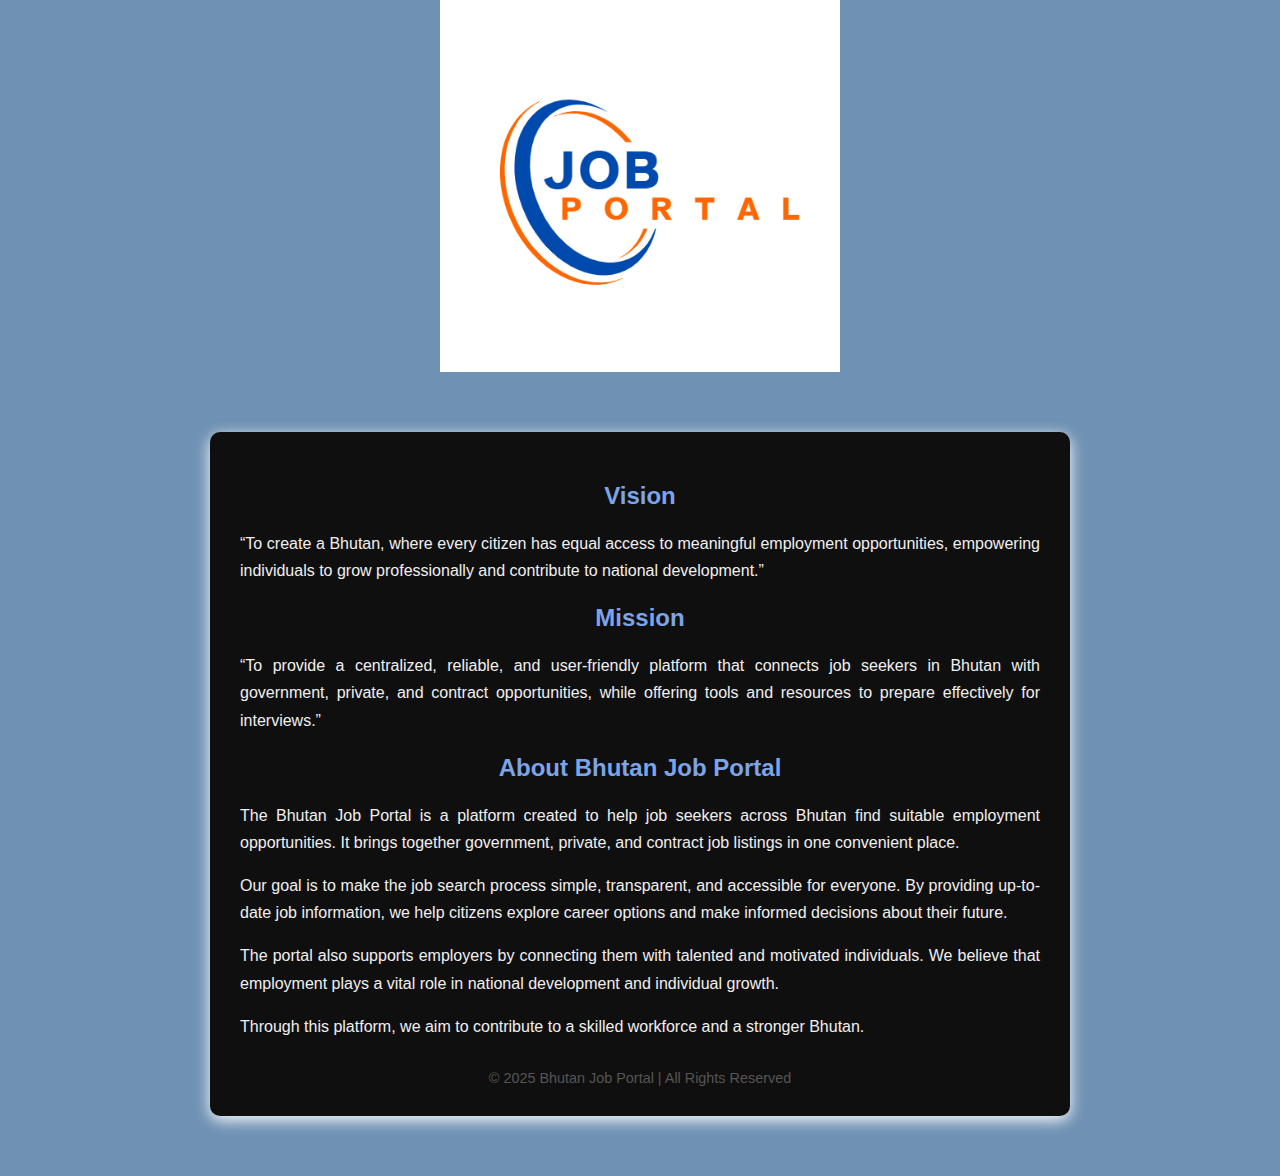
<file: about.html>
<!DOCTYPE html>
<html lang="en">
<head>
    <meta charset="UTF-8">
    <meta name="viewport" content="width=device-width, initial-scale=1.0">
    <title>About Us - Bhutan Job Portal</title>
    <style>
        body {
            font-family: 'Poppins', Arial, sans-serif;
            background-color: #6f91b3;
            margin: 0;
            padding: 0;
        }

        .about-container {
            max-width: 800px;
            margin: 60px auto;
            background-color: rgb(16, 15, 15);
            padding: 30px;
            border-radius: 10px;
            box-shadow: 0 4px 15px white;
        }

        h2 {
            text-align: center;
            color: #7da4e7;
            margin-bottom: 20px;
        }

        p {
            font-size: 1rem;
            line-height: 1.7;
            color: #f0efef;
            margin-bottom: 15px;
            text-align: justify;
        }

        footer {
            text-align: center;
            margin-top: 30px;
            font-size: 0.9rem;
            color: #555;
        }
        
    </style>
    <img src="Screenshot19.png" alt="logo"
     width="400"
     style="display:block; margin:auto;">
</head>
<body>

    <div class="about-container">
        <h2>Vision</h2>
        <p>
        “To create a Bhutan, where every citizen has equal access to meaningful employment opportunities, empowering individuals to grow professionally and contribute to national development.”
        </p>
        <h2>Mission</h2>
        <p>
        “To provide a centralized, reliable, and user-friendly platform that connects job seekers in Bhutan with government, private, and contract opportunities, while offering tools and resources to prepare effectively for interviews.”
        </p>
        <h2>About Bhutan Job Portal</h2>
        <p>
            The Bhutan Job Portal is a platform created to help job seekers across Bhutan find suitable employment opportunities. It brings together government, private, and contract job listings in one convenient place.
        </p>

        <p>
            Our goal is to make the job search process simple, transparent, and accessible for everyone. By providing up-to-date job information, we help citizens explore career options and make informed decisions about their future.
        </p>

        <p>
            The portal also supports employers by connecting them with talented and motivated individuals. We believe that employment plays a vital role in national development and individual growth.
        </p>

        <p>
            Through this platform, we aim to contribute to a skilled workforce and a stronger Bhutan.
        </p>

        <footer>
            &copy; 2025 Bhutan Job Portal | All Rights Reserved
        </footer>
    </div>

</body>

</html>
</file>
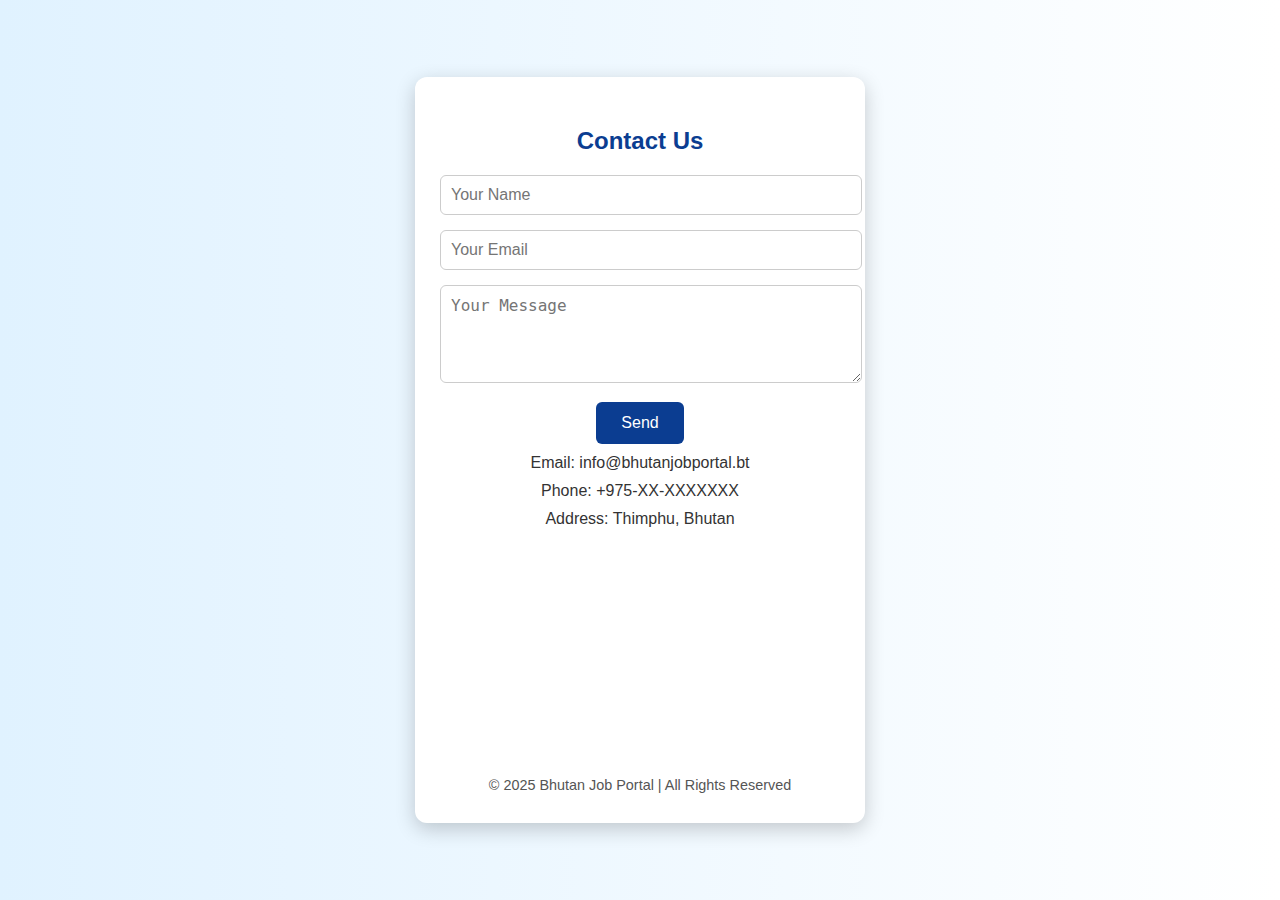
<file: contact.html>
<!DOCTYPE html>
<html lang="en">
<head>
    <meta charset="UTF-8">
    <meta name="viewport" content="width=device-width, initial-scale=1.0">
    <title>Contact Us - Bhutan Job Portal</title>
    <style>
        body {
            font-family: 'Poppins', Arial, sans-serif;
            background: linear-gradient(to right, #e0f2ff, #ffffff);
            display: flex;
            justify-content: center;
            align-items: center;
            min-height: 100vh;
            margin: 0;
        }

        .contact-container {
            background-color: white;
            padding: 30px 25px;
            border-radius: 12px;
            box-shadow: 0 6px 20px rgba(0,0,0,0.2);
            text-align: center;
            max-width: 400px;
            width: 90%;
        }

        h2 {
            color: #0b3d91;
            margin-bottom: 20px;
        }

        p {
            margin: 10px 0;
            font-size: 1rem;
            color: #333;
        }

        input, textarea {
            width: 100%;
            padding: 10px;
            margin-bottom: 15px;
            border-radius: 6px;
            border: 1px solid #ccc;
            font-size: 1rem;
        }

        button {
            padding: 12px 25px;
            background-color: #0b3d91;
            color: white;
            border: none;
            border-radius: 6px;
            cursor: pointer;
            font-size: 1rem;
            transition: background-color 0.3s;
        }

        button:hover {
            background-color: #ff6b00;
        }

        iframe {
            width: 100%;
            height: 200px;
            border: 0;
            margin-top: 15px;
            border-radius: 8px;
        }

        footer {
            margin-top: 20px;
            font-size: 0.9rem;
            color: #555;
        }
    </style>
</head>
<body>
    <div class="contact-container">
        <h2>Contact Us</h2>

        <!-- Optional Simple Contact Form -->
        <form action="mailto:info@bhutanjobportal.bt" method="post" enctype="text/plain">
            <input type="text" name="name" placeholder="Your Name" required>
            <input type="email" name="email" placeholder="Your Email" required>
            <textarea name="message" rows="4" placeholder="Your Message" required></textarea>
            <button type="submit">Send</button>
        </form>

        <!-- Contact Info -->
        <p>Email: info@bhutanjobportal.bt</p>
        <p>Phone: +975-XX-XXXXXXX</p>
        <p>Address: Thimphu, Bhutan</p>

        <!-- Optional Google Map -->
        <iframe><iframe src="https://www.google.com/maps/embed?pb=!1m18!1m12!1m3!1d3540.0525480210013!2d89.642101074566!3d27.467623376320823!2m3!1f0!2f0!3f0!3m2!1i1024!2i768!4f13.1!3m3!1m2!1s0x39e1946d5acf5c05%3A0x1715519da0ff12f1!2sLungtenzampa%20Middle%20Secondary%20School!5e0!3m2!1sen!2sbt!4v1766639525406!5m2!1sen!2sbt" width="600" height="450" style="border:0;" allowfullscreen="" loading="lazy" referrerpolicy="no-referrer-when-downgrade"></iframe></iframe>

        <!-- Footer -->
        <footer>
            &copy; 2025 Bhutan Job Portal | All Rights Reserved
        </footer>
    </div>
</body>
</html>
</file>
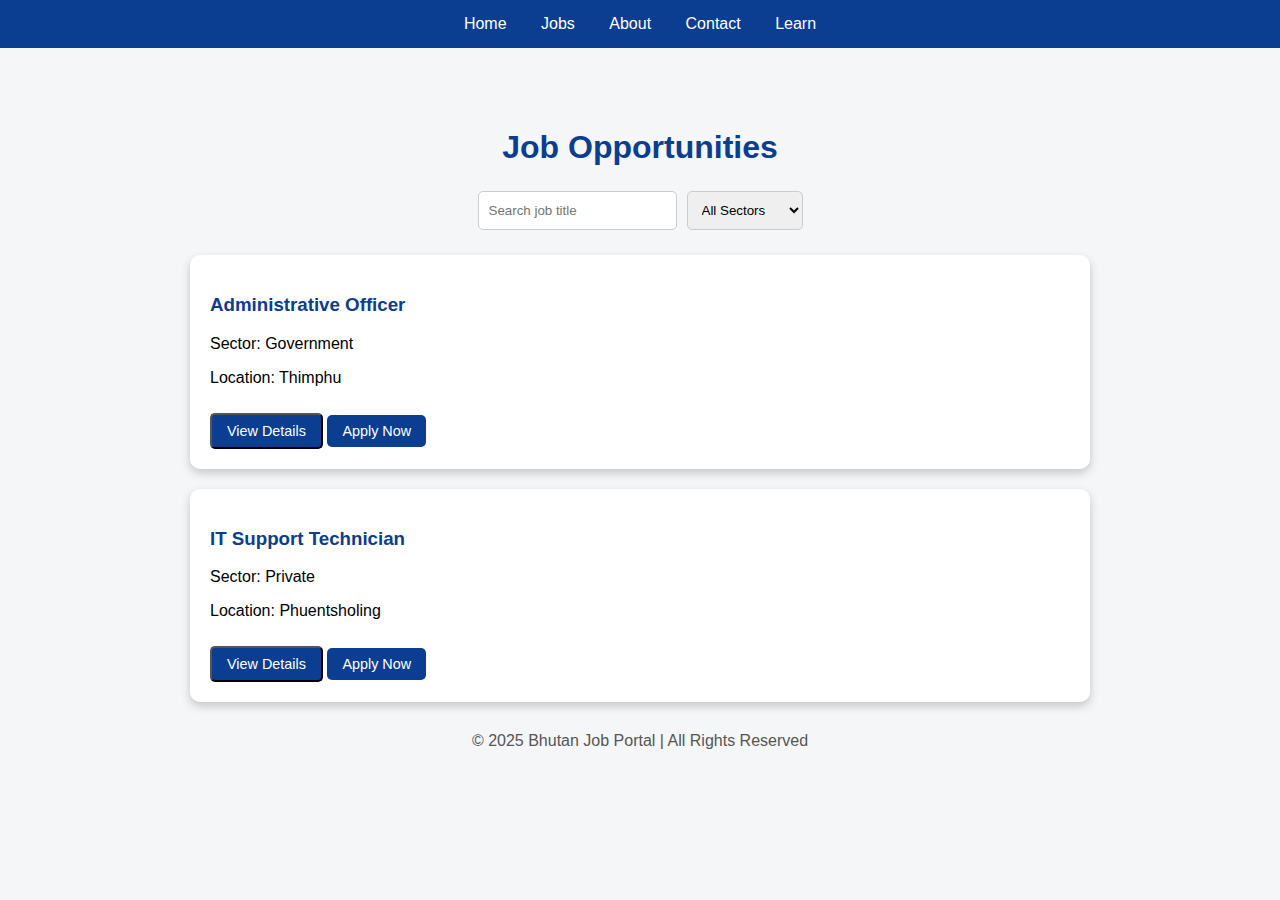
<file: jobs.html>
<!DOCTYPE html>
<html lang="en">
<head>
<meta charset="UTF-8">
<meta name="viewport" content="width=device-width, initial-scale=1.0">
<title>Job Opportunities - Bhutan Job Portal</title>

<style>
body {
    font-family: 'Poppins', Arial, sans-serif;
    background-color: #f4f6f8;
    margin: 0;
}

/* Navigation */
nav {
    background-color: #0b3d91;
    padding: 15px;
    text-align: center;
}

nav a {
    color: white;
    margin: 0 15px;
    text-decoration: none;
}

/* Container */
.jobs-container {
    max-width: 900px;
    margin: 40px auto;
    padding: 20px;
}

h1 {
    text-align: center;
    color: #0b3d91;
}

/* Search & Filter */
.controls {
    display: flex;
    justify-content: center;
    gap: 10px;
    margin: 25px 0;
}

input, select {
    padding: 10px;
    border-radius: 5px;
    border: 1px solid #ccc;
}

/* Job Cards */
.job-card {
    background-color: white;
    padding: 20px;
    border-radius: 10px;
    box-shadow: 0 4px 10px rgba(0,0,0,0.2);
    margin-bottom: 20px;
}

.job-card h3 {
    color: #0b3d91;
}

.apply-btn, .details-btn {
    display: inline-block;
    margin-top: 10px;
    padding: 8px 15px;
    background-color: #0b3d91;
    color: white;
    text-decoration: none;
    border-radius: 5px;
    font-size: 0.9rem;
    cursor: pointer;
}

.apply-btn:hover, .details-btn:hover {
    background-color: #ff6b00;
}

/* Popup Modal */
.modal {
    display: none; /* Hidden by default */
    position: fixed;
    z-index: 1000;
    left: 0; top: 0;
    width: 100%; height: 100%;
    background-color: rgba(0,0,0,0.6);
}

.modal-content {
    background-color: white;
    margin: 10% auto;
    padding: 20px;
    border-radius: 10px;
    max-width: 500px;
    position: relative;
}

.close-btn {
    position: absolute;
    top: 10px; right: 15px;
    font-size: 1.5rem;
    font-weight: bold;
    color: #0b3d91;
    cursor: pointer;
}

footer {
    text-align: center;
    margin-top: 30px;
    color: #555;
}
</style>
</head>
<body>

<nav>
    <a href="index.html">Home</a>
    <a href="jobs.html">Jobs</a>
    <a href="about.html">About</a>
    <a href="contact.html">Contact</a>
    <a href="learn.html">Learn</a>
</nav>

<div class="jobs-container">
    <h1>Job Opportunities</h1>

    <div class="controls">
        <input type="text" id="searchInput" placeholder="Search job title">
        <select id="sectorFilter">
            <option value="all">All Sectors</option>
            <option value="government">Government</option>
            <option value="private">Private</option>
            <option value="contract">Contract</option>
        </select>
    </div>

    <!-- Job Cards -->
    <div class="job-card" data-sector="government">
        <h3>Administrative Officer</h3>
        <p>Sector: Government</p>
        <p>Location: Thimphu</p>
        <button class="details-btn" data-title="Administrative Officer" data-description="Responsible for administrative tasks, managing records, and supporting the office operations.">View Details</button>
        <a href="apply.html" class="apply-btn">Apply Now</a>
    </div>

    <div class="job-card" data-sector="private">
        <h3>IT Support Technician</h3>
        <p>Sector: Private</p>
        <p>Location: Phuentsholing</p>
        <button class="details-btn" data-title="IT Support Technician" data-description="Provide IT support, troubleshoot computer systems, and maintain network infrastructure.">View Details</button>
        <a href="apply.html" class="apply-btn">Apply Now</a>
    </div>

    <footer>
        &copy; 2025 Bhutan Job Portal | All Rights Reserved
    </footer>
</div>

<!-- Modal Popup -->
<div class="modal" id="jobModal">
    <div class="modal-content">
        <span class="close-btn">&times;</span>
        <h2 id="modalTitle"></h2>
        <p id="modalDesc"></p>
    </div>
</div>

<script>
// Search & Filter
const searchInput = document.getElementById("searchInput");
const sectorFilter = document.getElementById("sectorFilter");
const jobCards = document.querySelectorAll(".job-card");

function filterJobs() {
    const searchText = searchInput.value.toLowerCase();
    const selectedSector = sectorFilter.value;

    jobCards.forEach(card => {
        const title = card.querySelector("h3").innerText.toLowerCase();
        const sector = card.getAttribute("data-sector");
        const matchesSearch = title.includes(searchText);
        const matchesSector = selectedSector === "all" || sector === selectedSector;
        card.style.display = (matchesSearch && matchesSector) ? "block" : "none";
    });
}

searchInput.addEventListener("keyup", filterJobs);
sectorFilter.addEventListener("change", filterJobs);

// Modal Popup
const modal = document.getElementById("jobModal");
const modalTitle = document.getElementById("modalTitle");
const modalDesc = document.getElementById("modalDesc");
const closeBtn = document.querySelector(".close-btn");

document.querySelectorAll(".details-btn").forEach(btn => {
    btn.addEventListener("click", () => {
        modalTitle.innerText = btn.getAttribute("data-title");
        modalDesc.innerText = btn.getAttribute("data-description");
        modal.style.display = "block";
    });
});

closeBtn.addEventListener("click", () => modal.style.display = "none");
window.addEventListener("click", e => { if(e.target === modal) modal.style.display = "none"; });
</script>

</body>
</html>
</file>
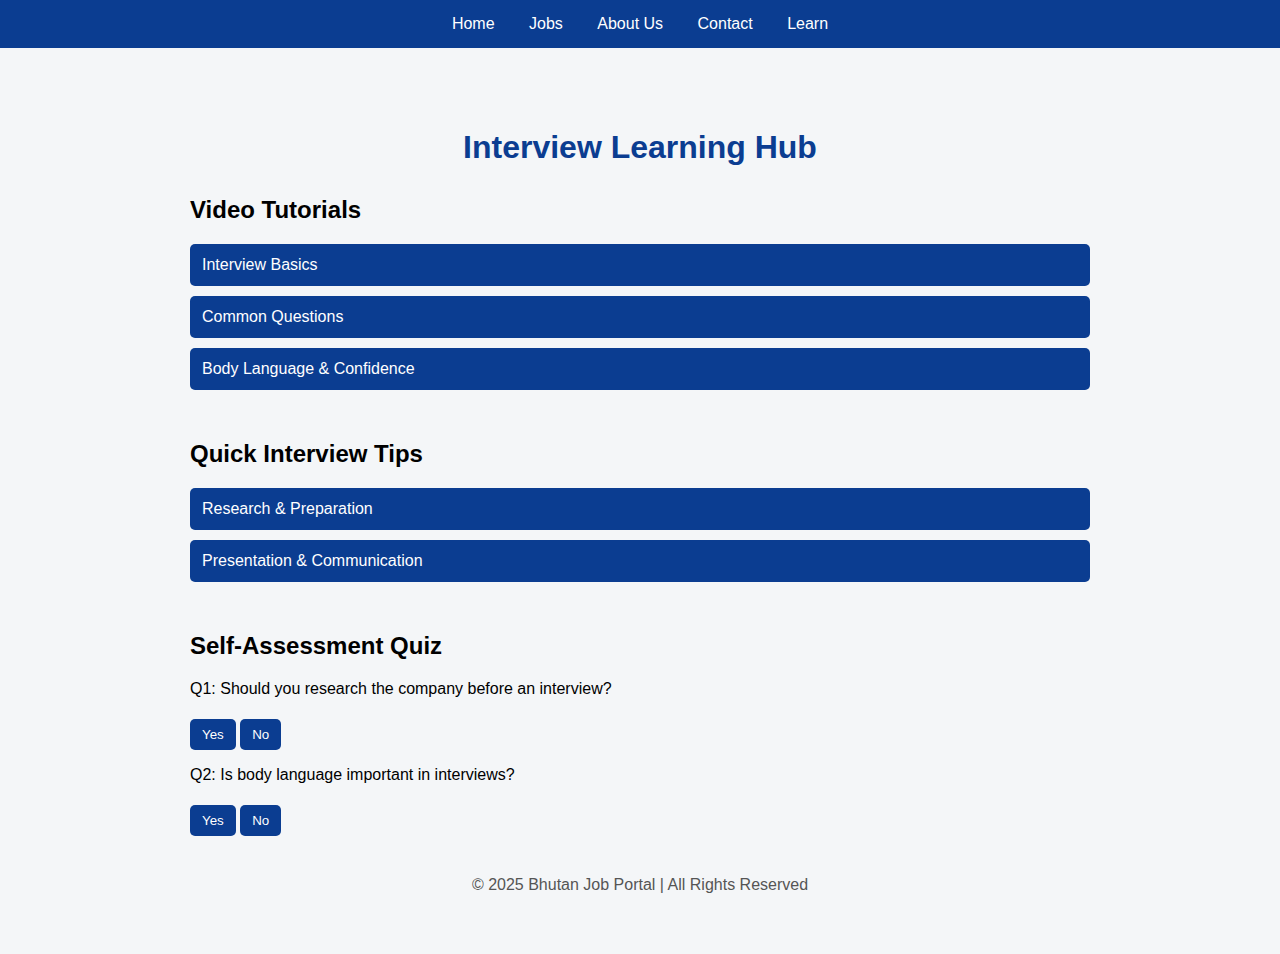
<file: learn.html>
<!DOCTYPE html>
<html lang="en">
<head>
<meta charset="UTF-8">
<meta name="viewport" content="width=device-width, initial-scale=1.0">
<title>Learn - Interview Preparation</title>
<style>
body {
    font-family: 'Poppins', Arial, sans-serif;
    background-color: #f4f6f8;
    margin: 0;
}

/* Navigation */
nav {
    background-color: #0b3d91;
    padding: 15px;
    text-align: center;
}

nav a {
    color: white;
    margin: 0 15px;
    text-decoration: none;
}

nav a:hover {
    text-decoration: underline;
}

/* Container */
.learn-container {
    max-width: 900px;
    margin: 40px auto;
    padding: 20px;
}

h1 {
    text-align: center;
    color: #0b3d91;
    margin-bottom: 30px;
}

/* Section */
section {
    margin-bottom: 40px;
}

/* Collapsible */
.collapsible {
    background-color: #0b3d91;
    color: white;
    cursor: pointer;
    padding: 12px;
    width: 100%;
    border: none;
    text-align: left;
    outline: none;
    font-size: 1rem;
    border-radius: 5px;
    margin-bottom: 10px;
}

.active, .collapsible:hover {
    background-color: #ff6b00;
}

.content {
    padding: 0 15px;
    display: none;
    overflow: hidden;
    background-color: white;
    margin-bottom: 10px;
    border-radius: 5px;
    box-shadow: 0 2px 8px rgba(0,0,0,0.1);
}

/* Video */
.content iframe {
    width: 100%;
    height: 315px;
    border-radius: 5px;
    margin-bottom: 10px;
}

/* Tips list */
ul {
    margin-left: 20px;
}

/* Quiz */
.quiz-question {
    margin-bottom: 10px;
}
.quiz-question button {
    margin-top: 5px;
    padding: 8px 12px;
    background-color: #0b3d91;
    color: white;
    border: none;
    border-radius: 5px;
    cursor: pointer;
}
.quiz-question button:hover {
    background-color: #ff6b00;
}

/* Footer */
footer {
    text-align: center;
    margin-top: 30px;
    color: #555;
}
</style>
</head>
<body>

<nav>
    <a href="index.html">Home</a>
    <a href="jobs.html">Jobs</a>
    <a href="about.html">About Us</a>
    <a href="contact.html">Contact</a>
    <a href="learn.html">Learn</a>
</nav>

<div class="learn-container">
    <h1>Interview Learning Hub</h1>

    <!-- Video Section -->
    <section>
        <h2>Video Tutorials</h2>
        <button class="collapsible">Interview Basics</button>
        <div class="content">
            <iframe src="https://www.youtube.com/embed/dQw4w9WgXcQ" allowfullscreen></iframe>
            <p>Learn how to introduce yourself and answer basic interview questions confidently.</p>
        </div>

        <button class="collapsible">Common Questions</button>
        <div class="content">
            <iframe src="https://www.youtube.com/embed/9bZkp7q19f0" allowfullscreen></iframe>
            <p>Watch examples of common interview questions and how to answer them effectively.</p>
        </div>

        <button class="collapsible">Body Language & Confidence</button>
        <div class="content">
            <iframe src="https://www.youtube.com/embed/3JZ_D3ELwOQ" allowfullscreen></iframe>
            <p>Tips on maintaining positive body language and appearing confident in interviews.</p>
        </div>
    </section>

    <!-- Tips Section -->
    <section>
        <h2>Quick Interview Tips</h2>
        <button class="collapsible">Research & Preparation</button>
        <div class="content">
            <ul>
                <li>Research the company and role.</li>
                <li>Prepare answers for common questions.</li>
            </ul>
        </div>

        <button class="collapsible">Presentation & Communication</button>
        <div class="content">
            <ul>
                <li>Dress professionally and be punctual.</li>
                <li>Maintain good posture and eye contact.</li>
                <li>Listen carefully and speak clearly.</li>
            </ul>
        </div>
    </section>

    <!-- Mini Quiz Section -->
    <section>
        <h2>Self-Assessment Quiz</h2>
        <div class="quiz-question">
            <p>Q1: Should you research the company before an interview?</p>
            <button onclick="alert('Correct! Always research the company.')">Yes</button>
            <button onclick="alert('Incorrect. Research is essential.')">No</button>
        </div>
        <div class="quiz-question">
            <p>Q2: Is body language important in interviews?</p>
            <button onclick="alert('Correct! Body language creates a strong impression.')">Yes</button>
            <button onclick="alert('Incorrect. Body language matters.')">No</button>
        </div>
    </section>

    <footer>
        &copy; 2025 Bhutan Job Portal | All Rights Reserved
    </footer>
</div>

<script>
// Collapsible sections
const collapsibles = document.querySelectorAll(".collapsible");
collapsibles.forEach(button => {
    button.addEventListener("click", function() {
        this.classList.toggle("active");
        const content = this.nextElementSibling;
        content.style.display = (content.style.display === "block") ? "none" : "block";
    });
});
</script>

</body>
</html>
</file>
